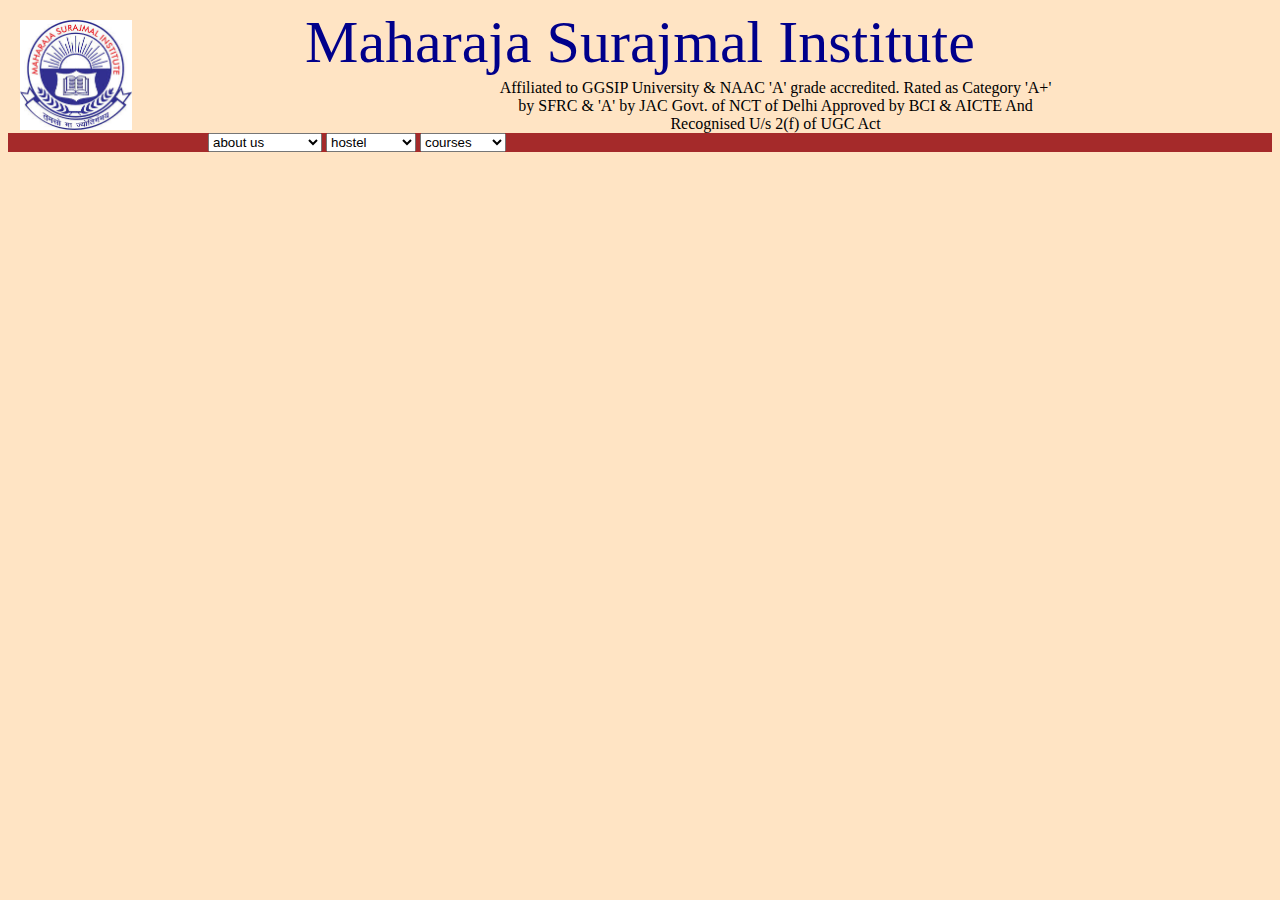
<file: index.html>
<!DOCTYPE html>
<html lang="en">
<head>
    <meta charset="UTF-8">
    <meta name="viewport" content="width=device-width, initial-scale=1.0">
    <title>Maharaja Surajmal Institute</title>
    <link rel="stylesheet" href="index.css" >
</head>
<body>
    <div id="div1" class="div1">
        <div class="msi">
        
            <span class="msi"> Maharaja Surajmal Institute </span>
        </div>
        <div class="add"> 
            <span class="add"> Affiliated to GGSIP University & NAAC 'A' grade accredited.
                Rated as Category 'A+' by SFRC & 'A' by JAC Govt. of NCT of Delhi
                Approved by BCI & AICTE And Recognised U/s 2(f) of UGC Act</span>
        </div>
        <div> 
            <img src="logo.jpg" id="logo" alt="logo">    
            <!-- <hr> -->
        </div>
    </div>
    <div class="navigation">
        <select name="about us" class=aboutus">
            <option value="about us"> about us</option>
            <option value="about msi"> about msi</option>
            <option value="socities"> socities</option>
            <option value="governing bodies">governing body</option>
            <option value="about institute"> about institute</option>
            <option value="director">director</option>
        </select>
        <select name="hostel" class=hostel">
            <option value="hostel"> hostel</option>
            <option value="girls hostel">girls hostel</option>
            <option value="boys hostel">boys hostel</option>
            <option value="mess">mess</option>
        </select>
        <select name="Academics" class="academics">
            <option value="courses"> courses</option>
            <option value="certificates">certificates</option>
            <option value="rankings">rankings</option>
            <option value="mess"></option>
        </select>
    </div>
    </body>
</body>
</html>
</file>
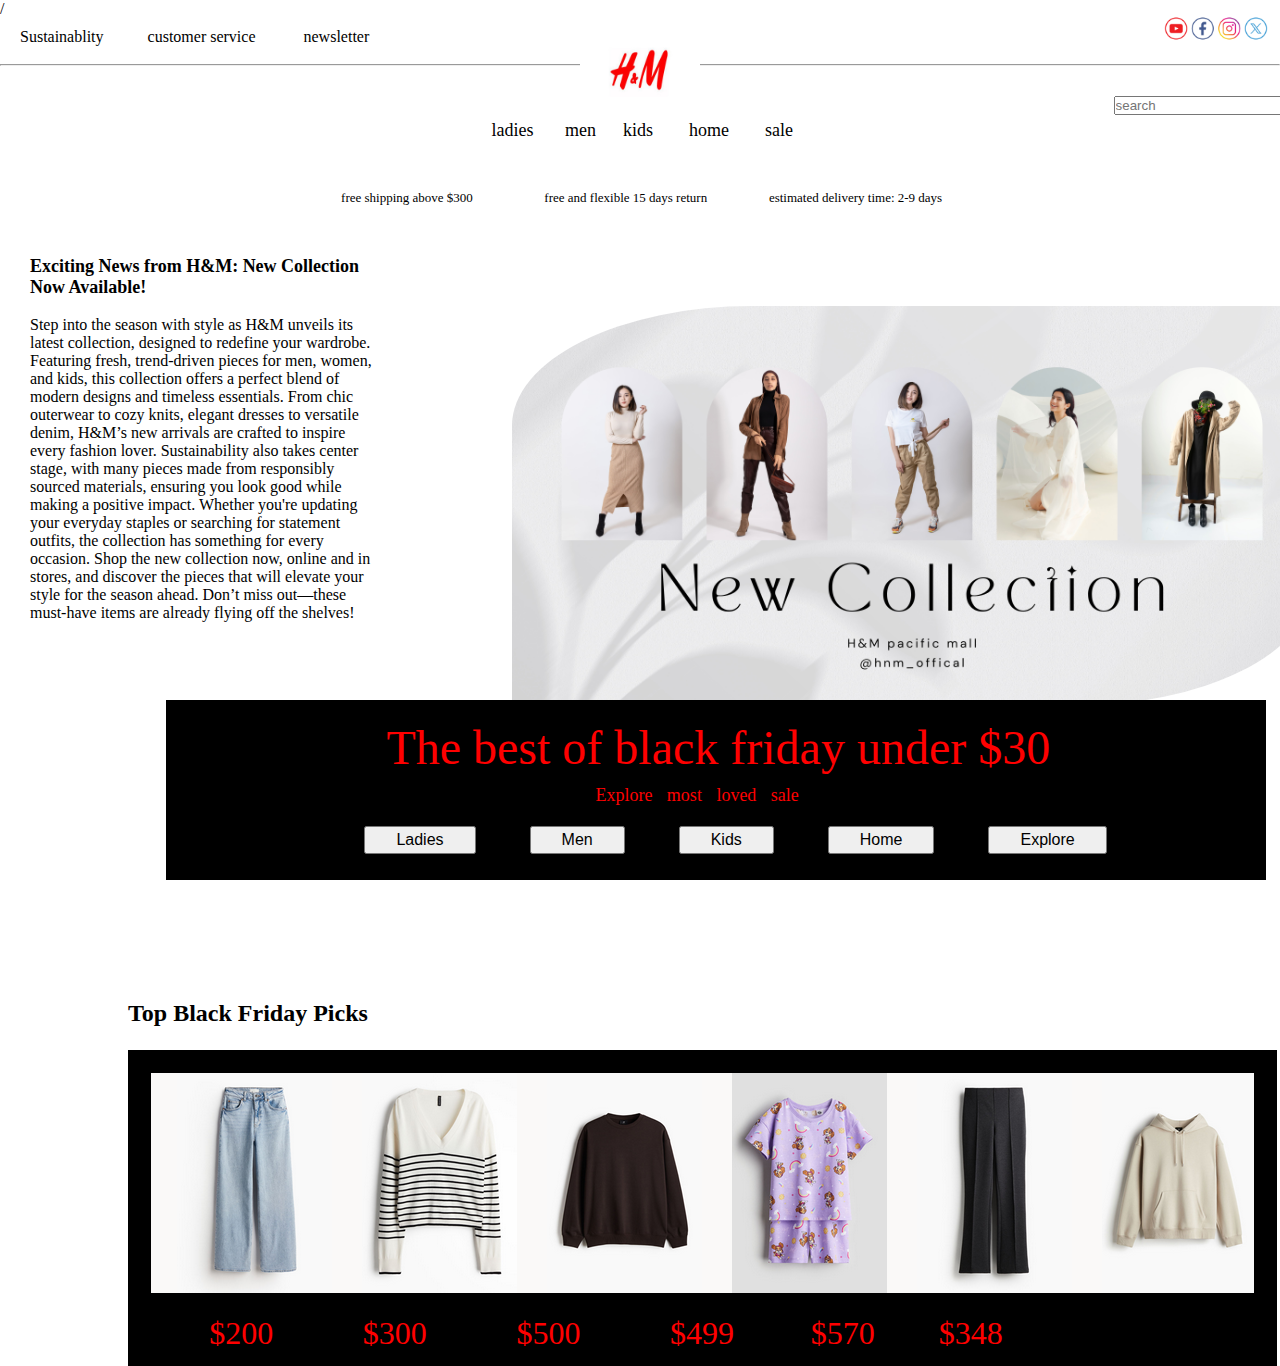
<file: hnm.html>
<!DOCTYPE html>
<html lang="en">
<head>
    <meta charset="UTF-8">
    <meta name="viewport" content="width=device-width, initial-scale=1.0">
    <title>H&M</title>
    <link rel="stylesheet" href="style.css">
</head>/
<body>
    <div class="nav">
        <pre class="nav">Sustainablity           customer service            newsletter         
        </pre> 
        <img class="logo" src="logoo.jpg" alt="h&m"> 
        <img class="insta" src="socials.jpg" >
        <!-- <img class="twitter" src="twitter.jpg"> -->
     </div> <hr>
     <div class="sections">
            <pre class="sec"> ladies       men      kids        home        sale</pre>
            <input type="text" class="search" placeholder="search">
            <pre class="shipping"> free shipping above $300                      free and flexible 15 days return                   estimated delivery time: 2-9 days</pre>
     </div>

     <div>
        <img class="first" src="collection.jpg">
        <!-- <h3 class="text"> Exciting News from H&M: New Collection Now Available! -->
        </h3>
        <p class="textt"> 
            <b style="font-size: large;">Exciting News from H&M: New Collection Now Available!</b> <br> <br>
            Step into the season with style as H&M unveils its latest collection, designed to redefine your wardrobe. Featuring fresh, trend-driven pieces for men, women, and kids, this collection offers a perfect blend of modern designs and timeless essentials. From chic outerwear to cozy knits, elegant dresses to versatile denim, H&M’s new arrivals are crafted to inspire every fashion lover.
            Sustainability also takes center stage, with many pieces made from responsibly sourced materials, ensuring you look good while making a positive impact. Whether you're updating your everyday staples or searching for statement outfits, the collection has something for every occasion.
            Shop the new collection now, online and in stores, and discover the pieces that will elevate your style for the season ahead. Don’t miss out—these must-have items are already flying off the shelves!
        </p>
     </div>
     <div class="sale">
        <p id="black"> The best of black friday under $30</p>
        <p id="under"> Explore most loved sale</p>
        <button class="button"> Ladies</button>
        <button class="button"> Men</button>
        <button class="button"> Kids </button>
        <button class="button"> Home </button>
        <button class="button"> Explore</button>
     </div>
     <div class=" clothe">
        <h2 class="clothes"> Top Black Friday Picks </h2>
        <img src="clothes.png" class="clothesimg">
        <div class="price" >
            <pre class="price2">$200</pre>
            <pre class="price3">$300</pre>
            <pre class="price4">$500</pre>
            <pre class="price5">$499</pre>
            <pre class="price6">$570</pre>
            <pre class="price7">$348</pre>
        </div>

     </div>

     <div class="jumbo">
        
     </div>
</body>
</html>
</file>
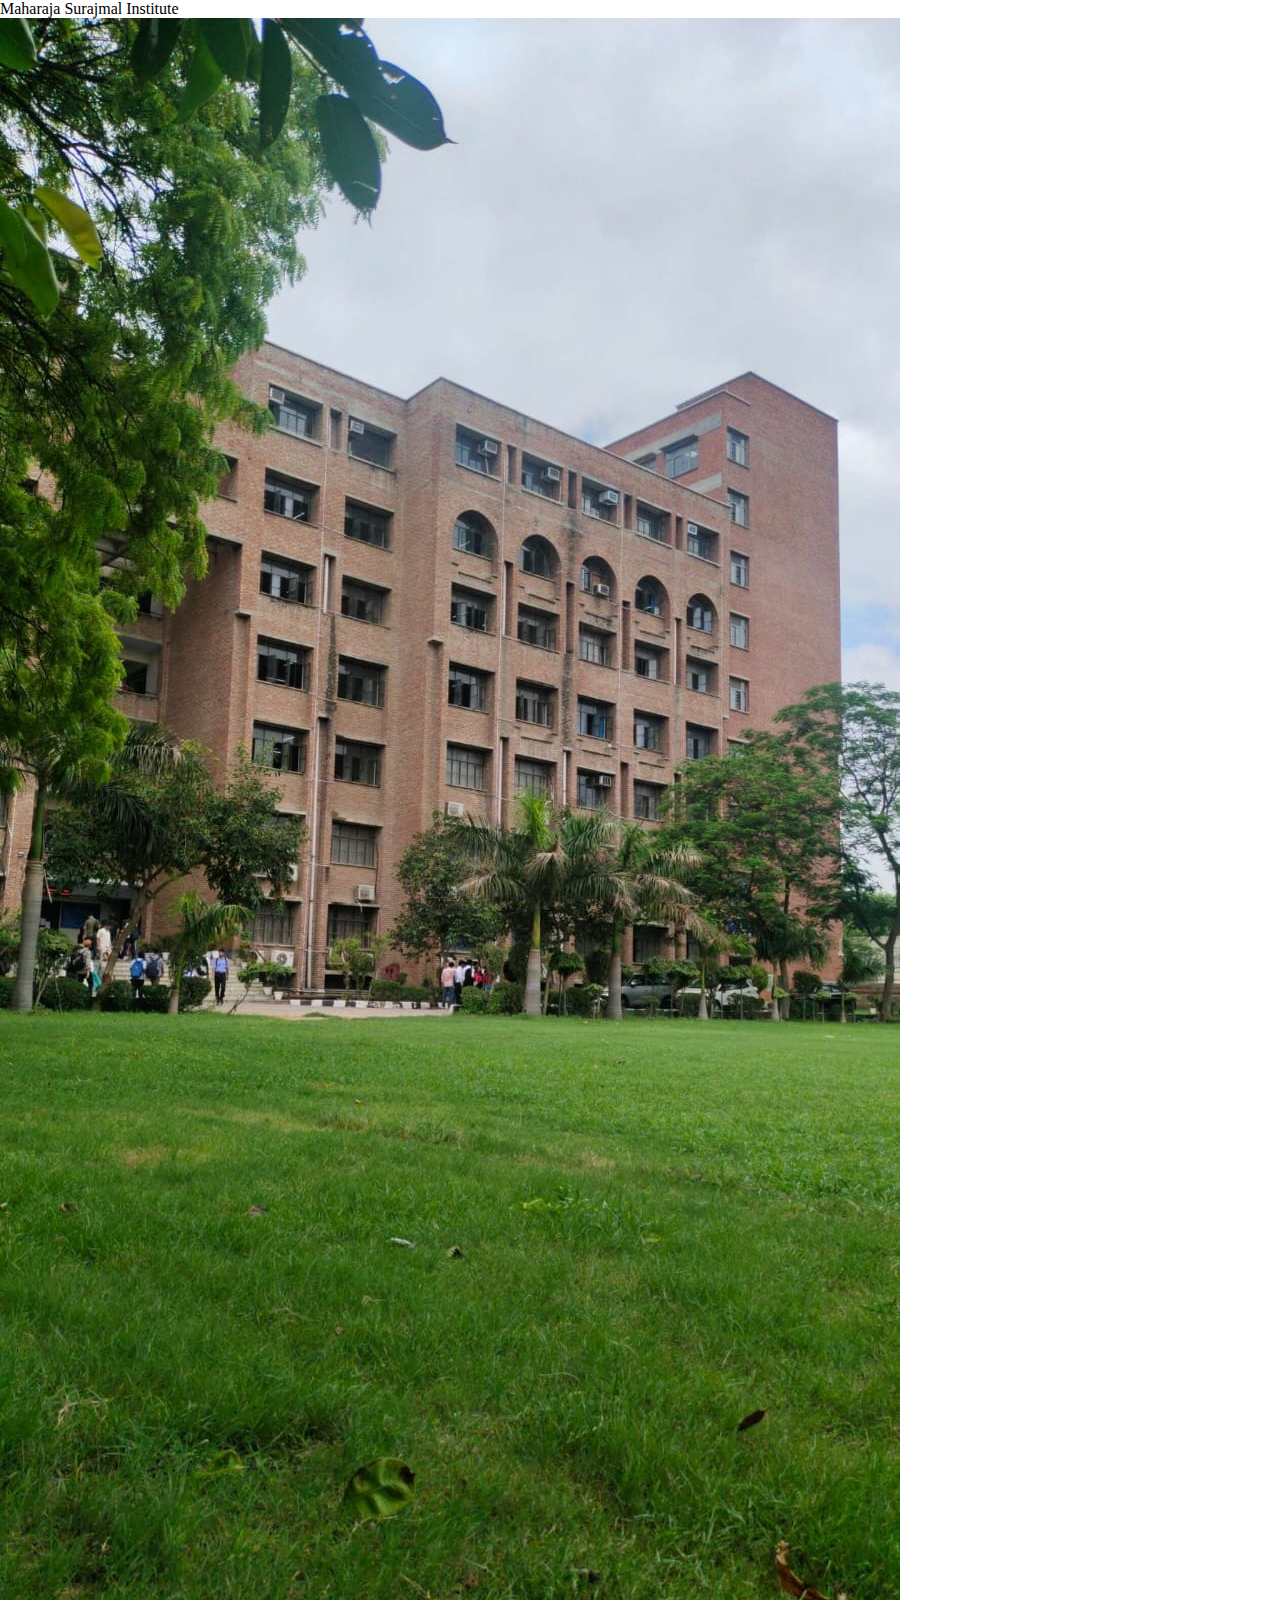
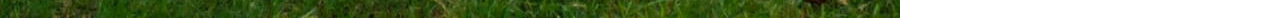
<file: indexx.html>
<!DOCTYPE html>
<html lang="en">
<head>
    <meta charset="UTF-8">
    <meta name="viewport" content="width=device-width, initial-scale=1.0">
    <title>Document</title>
    <link rel="stylesheet" href="style.css">
</head>
<body>
    <div class="front">
        <span class="title"> Maharaja Surajmal Institute </span>
    </div>
    <div class="coll">
        <img class="college" src="college.jpeg" alt="college">

    </div>
</body>
</html>
</file>
<file: index.css>
.msi{
    color: darkblue;
    flex-direction: column;
    text-align: center;
    font-size: 60px;
    background-color: bisque;
}
.add{
    text-align: center;
    display: flex;
    width: 800px;
    /* justify-content: center; */
    /* align-items: center; */
    padding-left: 245px;
    padding-top: 1px;
    background-color: bisque;
}

#logo{
    position: absolute;
    height: 110px;
    top: 20px;
    left: 20px;
    background-color: bisque;
}

.div1 {
    /* border-style: solid; */
    /* background-color: bisque; */
}
body{
    background-color: bisque;
}

.navigation {
    padding-left: 200px;
    color: white;
    background-color: brown;
    /* width: 300px; */
}
</file>
<file: style.css>
* {
    margin: 0;
    padding: 0;
    box-sizing: border-box;
}

html,body{
    width: 100%;
    height: 100%;
}

div{
    /* display: inline-block; */
    /* margin-right: 1000px; */
}

pre{
    /* width:90px; */
    font:message-box;
    font-family: Cambria, Cochin, Georgia, Times, 'Times New Roman', serif;
}
.nav{
    font-size: medium;
    font-family: var(--body-text-default-font-family);
    padding-top: 5px;
    padding-left: 10px;
    padding-right: 10px;
    width: fit-content;
    height: auto;
}

.logo {
    width:120px;
    position: absolute;
    top: 12px;
    left:50%;
    margin-top: 0px; 
    transform: translateX(-50%);   
}

.insta {
    width: 110px;
    position: absolute;
    top: 12px;
    left:95%;
    /* margin-left: 0px; */
    margin-top: 0px; 
    transform: translateX(-50%);
}

.twitter {
    width: 27px;
    position: absolute;
    top: 12px;
    left:93%;
    margin-top: 0px; 
    transform: translateX(-50%);
}

.sec{
    font-size: large;
    /* width:120px; */
    position: absolute;
    top: 120px;
    left:50%;
    /* margin-top: 0px;  */
    transform: translateX(-50%);
}

.search{
    position: absolute;
    margin-top: 30px;
    left: 87%;
    
}

.shipping{
    font-family: 'Franklin Gothic Medium';
    color: black;
    font-size: small;
    /* width:120px; */
    position: absolute;
    top: 190px;
    left:50%;
    /* margin-top: 0px;  */
    transform: translateX(-50%);
}

.first{
    position: absolute;
    width: 800px;
    left: 40%;
    top: 34%;
    border-bottom-right-radius: 30%;
    border-top-left-radius: 30%;
}

.textt{
    position: relative;
    width: 30%;
    padding-top: 165px;
}
.textt {
    /* position: relative; */
    width: 30%;
    padding-top: 190px;
    padding-left: 30px;
    /* display: flex; */
    /* justify-content:baseline; */
}
.sale{
    color: red;
    background-color: black;
    width: 1100px;
    height: 180px;
    position: absolute;
    left: 13%;
    top: 700px;
}
#black{
    /* font-size: large; */
    padding-left: 20%;
    padding-top: 20px;
    font-size: xxx-large;
    /* transform: translateX(-50%); */
}

#under{
    padding-left: 39%;
    padding-top: 10px;
    font-size: large;
    font-family:'Franklin Gothic Medium' ;
    word-spacing: 10px;
}

.button{
    /* margin-left: 50%; */
    margin-top: 20px;
    position: relative;
    left: 18%;
    font-size: medium;
    padding:3px;
    padding-left: 30PX;
    padding-right: 30px;
    /* display:inline-flex; */
    /* gap: 5px; */
    margin-right: 50px;
}

.clothes {
    position: absolute;
    top: 1000px;
    left: 10%
}

.clothesimg{
    position: absolute;
    top: 1050px;
    left:10%;
    border: solid;
    padding: 20px;
    padding-bottom: 70px;
    background-color: black;
    
}

.price2{
    position: absolute;
    top: 1315px;
    font-size: xx-large;
    color: red;
    left: 14%;
    padding-left: 30px;
    

}
.price3 {
    position: absolute;
    top: 1315px;
    font-size: xx-large;
    color: red;
    left: 26%;
    padding-left: 30px;
}
.price4 {
    position: absolute;
    top: 1315px;
    font-size: xx-large;
    color: red;
    left: 38%;
    padding-left: 30px;
}
.price5 {
    position: absolute;
    top: 1315px;
    font-size: xx-large;
    color: red;
    left: 50%;
    padding-left: 30px;
}
.price6 {
    position: absolute;
    top: 1315px;
    font-size: xx-large;
    color: red;
    left: 61%;
    padding-left: 30px;
}
.price7 {
    position: absolute;
    top: 1315px;
    font-size: xx-large;
    color: red;
    left: 71%;
    padding-left: 30px;
}

.jumbo {
    background-color: grey;
    width: 700px;
}
</file>
